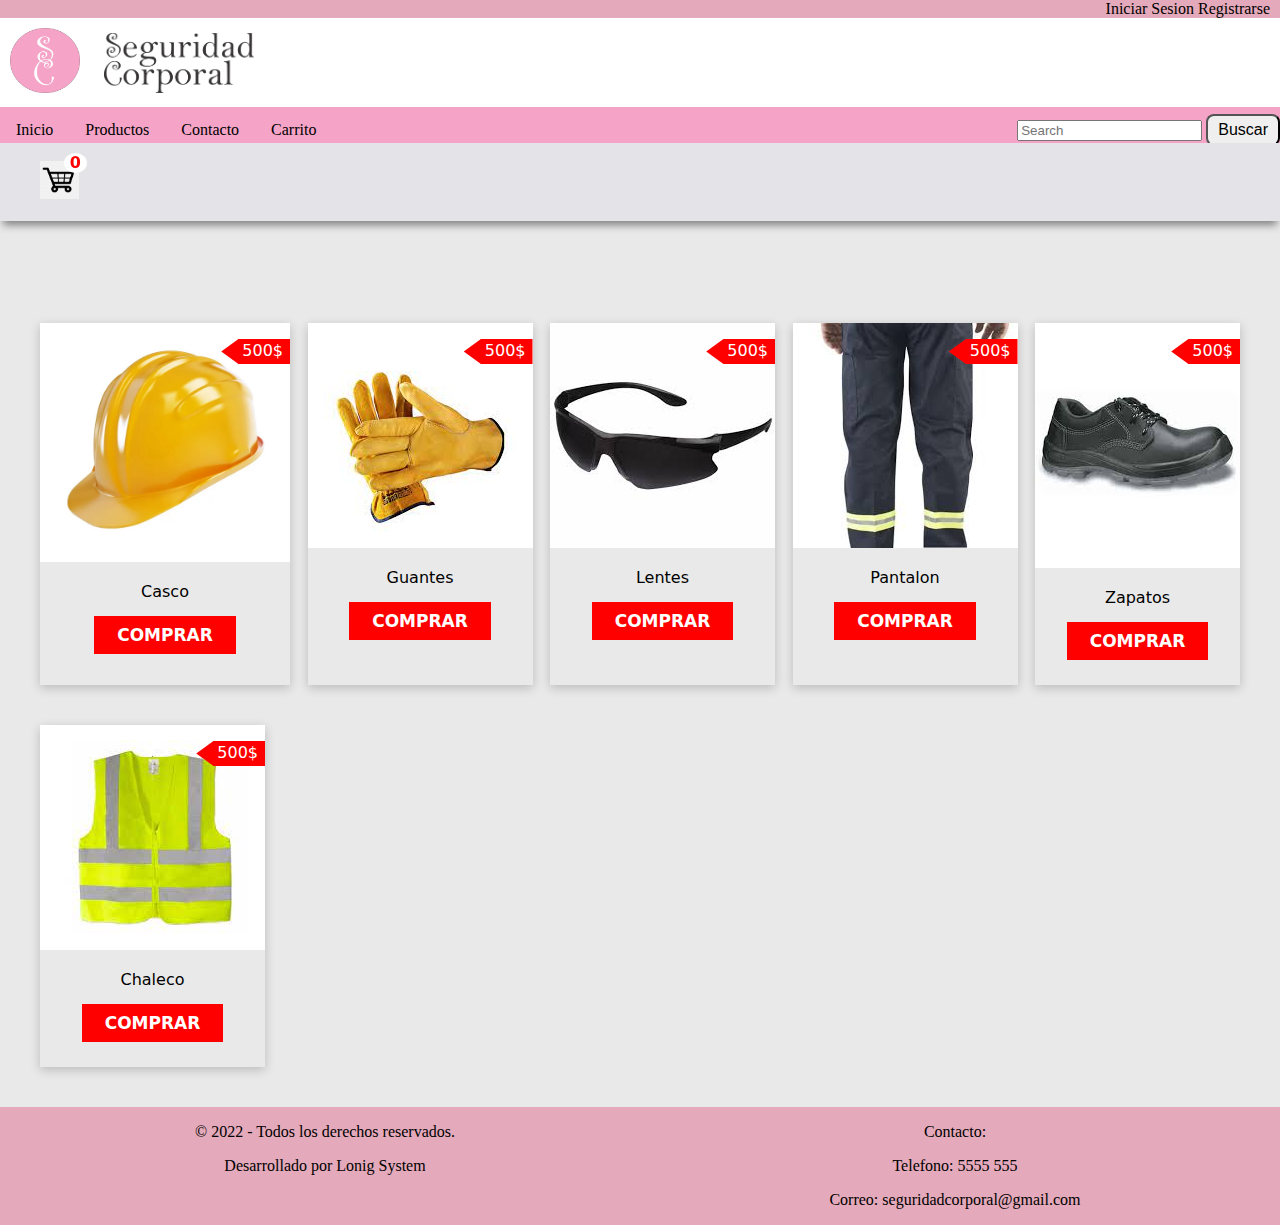
<file: Lonig HTML Actu/Carrito.html>
<!DOCTYPE html>
<html lang="en">
<head>
    <meta charset="UTF-8">
    <meta http-equiv="X-UA-Compatible" content="IE=edge">
    <link rel="icon" type="image/svg+xml" href="./images/favicon.svg" />
    <meta name="viewport" content="width=device-width, initial-scale=1.0">
    <link rel="stylesheet" href="CSS/Carrito.css" />
    <link rel="stylesheet" href="CSS/NavNFooter.css" />
    <title>Carrito</title>
    
    
</head>
<body>
   <!--Inicio de sesion, registro, logotipo e isotipo-->
<div class="InicioRegistro">
    <a href="ini.html"><span class="glyphicon glyphicon-user"></span> Iniciar Sesion</a>
    <a href="regi.html"><span class="glyphicon glyphicon-log-in"></span> Registrarse</a>
   </div>
   <div class="icono">
    <a href="Index.html"><img id="nati" src="IMG/nati.png" title="nati"/></a>
   <img id="isotipo" src="IMG/Isotipo.png" title="SeguridadCorporal"/>
   </div>
 <!--Navegacion-->
   <nav>
     <div class="page-nav">
       <nav class="navbar navbar-inverse">
         <div class="container-fluid">
           <div class="navbar-header">
           </div>
         <ul class="nav navbar-nav">
           
       
           <li class="active"><a href="Index.html">Inicio</a></li>
           <li><a href="Productos.html">Productos</a></li>
           <li><a href="Contacto.html">Contacto</a></li>
           <li><a href="Carrito.html">Carrito</a></li>
           
             <div class="buscar">
             <input type="text" class="form-control" placeholder="Search">
             <button type="submit" class="button-buscar">Buscar</button>
             </div>
           
         </ul>
         </div>
     </div>
   </nav>

    <header>
        <div class="header-section container">
            
            <div>
                <img onmouseover="showCart(this)" class="cart" src="IMG/Carrito.png" alt="">
                <p class="count-product">0</p>
            </div>
            <div class="cart-products" id="products-id">
                <p class="close-btn" onclick="closeBtn()">X</p>
                <h3>Mi carrito</h3>
                <div class="card-items">
                </div>
                <h2>Total: <strong class="price-total">0</strong> $</h2>
            </div>
        </div>
    </header>
    <section class="container">
        <div class="products">
            <div class="carts">
                <div>
                    <img src="IMG/A.jpg" alt="">
                    <p><span>500</span>$</p>
                </div>
                <p class="title">Casco</p>
                <a href="" data-id="1" class="btn-add-cart">Comprar</a>
            </div>
            <div class="carts">
                <div>
                    <img src="IMG/B.jpg" alt="">
                    <p><span>500</span>$</p>
                </div>
                <p class="title">Guantes</p>
                <a href="" class="btn-add-cart" data-id="2">Comprar</a>
            </div>
            <div class="carts">
                <div>
                    <img src="IMG/C.jpg" alt="">
                    <p><span>500</span>$</p>
                </div>
                <p class="title">Lentes</p>
                <a href="" data-id="3" class="btn-add-cart">Comprar</a>
            </div>
            <div class="carts">
                <div>
                    <img src="IMG/D.jpg" alt="">
                    <p><span>500</span>$</p>
                </div>
                <p class="title">Pantalon</p>
                <a href="" data-id="4" class="btn-add-cart">Comprar</a>
            </div>
            <div class="carts">
                <div>
                    <img src="IMG/E.jpg" alt="">
                    <p><span>500</span>$</p>
                </div>
                <p class="title">Zapatos</p>
                <a href="" data-id="5" class="btn-add-cart">Comprar</a>
            </div>
            <div class="carts">
                <div>
                    <img src="IMG/F.jpg" alt="">
                    <p><span>500</span>$</p>
                </div>
                <p class="title"> Chaleco</p>
                <a href="" data-id="6" class="btn-add-cart">Comprar</a>
            </div>
    </section>

    <footer>
        <div class="footerp1">
          <p>© 2022 - Todos los derechos reservados.</p>
          <p>Desarrollado por Lonig System</p>
        </div>
        <div class="footerp2">
          <p>Contacto:</p>
          <p>Telefono: 5555 555</p>
          <p>Correo: seguridadcorporal@gmail.com</p>
        </div>
    
    </footer>

    <script>
        function showCart(x){
            document.getElementById("products-id").style.display = "block";
        }
        function closeBtn(){
             document.getElementById("products-id").style.display = "none";
        }

    </script>
     <script src="JS/Carrito.js"></script>
</body>
</html>
</file>
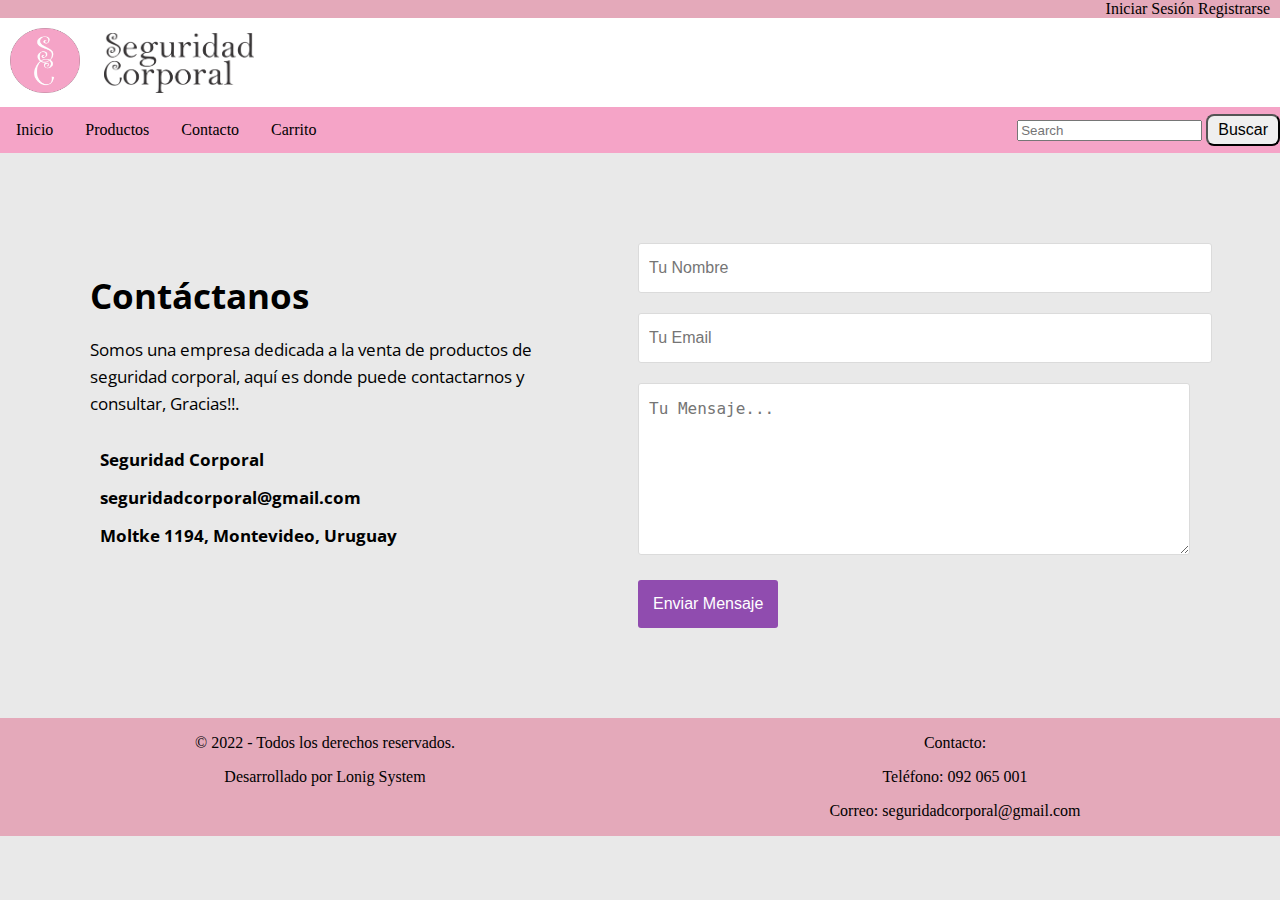
<file: Lonig HTML Actu/Contacto.html>
<!DOCTYPE html>
<html lang="es">
<head>
    <meta charset="UTF-8">
    <meta name="viewport" content="width=device-width, initial-scale=1.0">
    <title>Seguridad Corporal</title>
    <link rel="icon" type="image/svg+xml" href="IMG/nati.png" />
    <link rel="stylesheet" href="CSS/Contacto.css">
    <link rel="stylesheet" href="CSS/NavNFooter.css" />
</head>
<body>
<!--Inicio de sesion, registro, logotipo e isotipo-->
<div class="InicioRegistro">
    <a href="ini.html"><span class="glyphicon glyphicon-user"></span> Iniciar Sesión</a>
    <a href="regi.html"><span class="glyphicon glyphicon-log-in"></span> Registrarse</a>
   </div>
   <div class="icono">
    <a href="Index.html"><img id="nati" src="IMG/nati.png" title="nati"/></a>
   <img id="isotipo" src="IMG/Isotipo.png" title="SeguridadCorporal"/>
   </div>
 <!--Navegacion-->
  <nav>
    <div>
      <div>  
        <ul class="nav">
          <li><a href="Index.html">Inicio</a></li>
          <li><a href="Productos.html">Productos</a></li>
          <li><a href="Contacto.html">Contacto</a></li>
          <li><a href="Mantenimiento.html">Carrito</a></li>
          
          <div class="buscar">
          <input type="text" placeholder="Search">
          <button type="submit" class="button-buscar">Buscar</button>
          </div>
          
        </ul>
      </div>
    </div>
  </nav>



</ul>
    <div class="container-form">
        <div>
            <h2>Contáctanos</h2>
            <p>Somos una empresa dedicada a la venta de productos de seguridad corporal, aquí es donde puede contactarnos y consultar, Gracias!!.</p>
            <a href="#"><i class="fa fa-phone"></i> Seguridad Corporal</a>
            <a href="#"><i class="fa fa-envelope"></i> seguridadcorporal@gmail.com</a>
            <a href="#"><i class="fa fa-map-marked"></i> Moltke 1194, Montevideo, Uruguay</a>
        </div>
        <form action="#"  method="POST">
            <input type="text" required name="nombre" placeholder="Tu Nombre" class="campo">
            <input type="emal" required name="email" placeholder="Tu Email" class="campo">
            <textarea name="mensaje" required placeholder="Tu Mensaje..."></textarea>
            <input type="submit" name="enviar" value="Enviar Mensaje" class="btn-enviar">
        </form>
    </div>

    <footer>
        <div class="footerp1">
          <p>© 2022 - Todos los derechos reservados.</p>
          <p>Desarrollado por Lonig System</p>
        </div>
        <div class="footerp2">
          <p>Contacto:</p>
          <p>Teléfono: 092 065 001</p>
          <p>Correo: seguridadcorporal@gmail.com</p>
        </div>
    
      </footer>
</body>
</html>
</file>
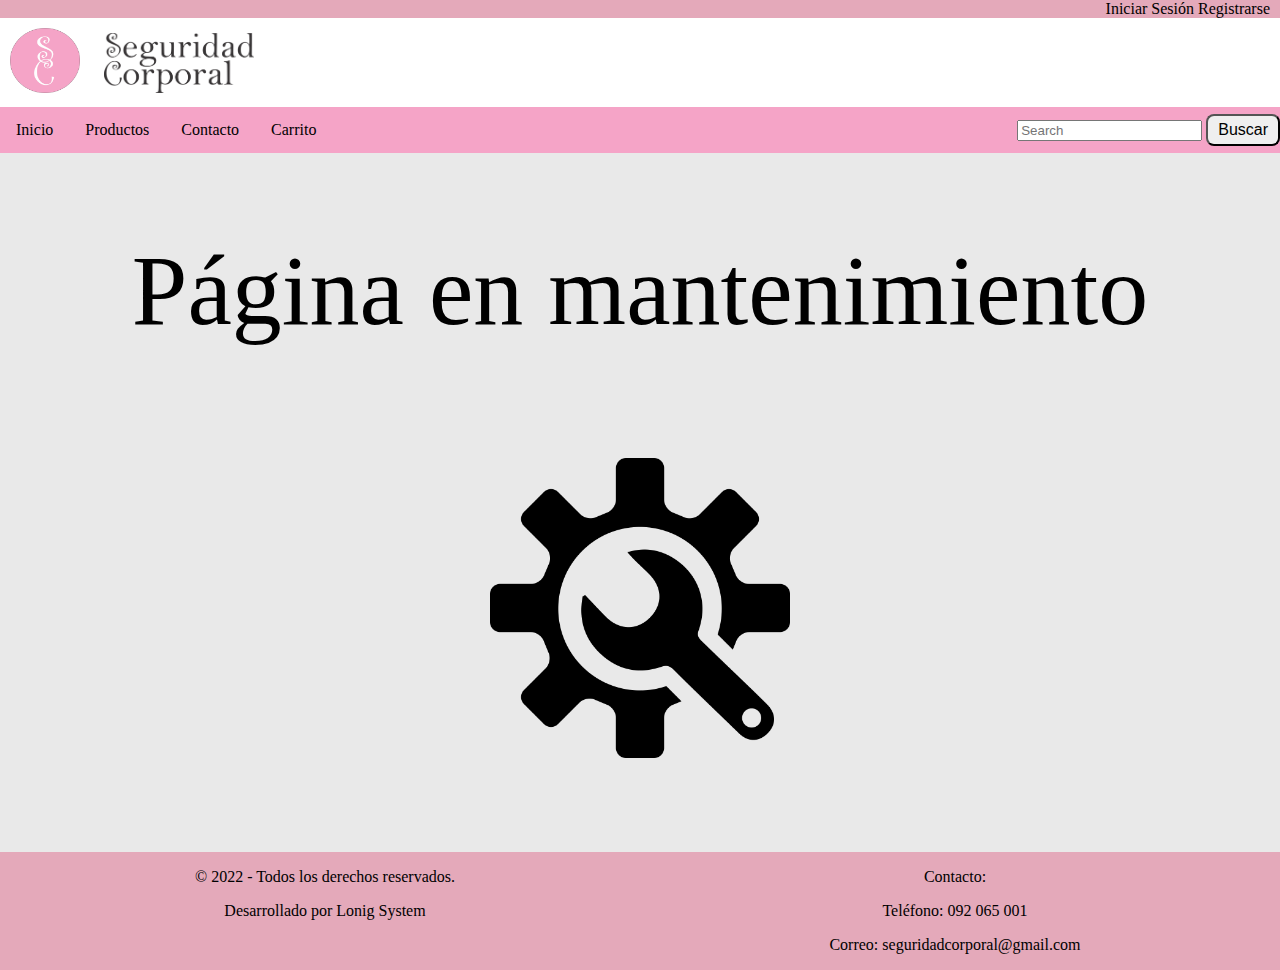
<file: Lonig HTML Actu/Mantenimiento.html>
<!DOCTYPE html>
<html lang="es">
<head>
    <meta charset="UTF-8">
    <meta http-equiv="X-UA-Compatible" content="IE=edge">
    <link rel="icon" type="image/svg+xml" href="IMG/nati.png" />
    <meta name="viewport" content="width=device-width, initial-scale=1.0">
    <link rel="stylesheet" href="CSS/Mantenimiento.css" />
    <link rel="stylesheet" href="CSS/NavNFooter.css" />
    <title>Seguridad Corporal</title>
    
</head>
<body>
    <!--Inicio de sesion, registro, logotipo e isotipo-->
  <div class="InicioRegistro">
    <a href="ini.html"><span class="glyphicon glyphicon-user"></span> Iniciar Sesión</a>
    <a href="regi.html"><span class="glyphicon glyphicon-log-in"></span> Registrarse</a>
   </div>
   <div class="icono">
    <a href="Index.html"><img id="nati" src="IMG/nati.png" title="nati"/></a>
   <img id="isotipo" src="IMG/Isotipo.png" title="SeguridadCorporal"/>
   </div>
 <!--Navegacion-->
   <nav>
    <div>
      <div>  
        <ul class="nav">
          <li><a href="Index.html">Inicio</a></li>
          <li><a href="Productos.html">Productos</a></li>
          <li><a href="Contacto.html">Contacto</a></li>
          <li><a href="Mantenimiento.html">Carrito</a></li>
          
          <div class="buscar">
          <input type="text" placeholder="Search">
          <button type="submit" class="button-buscar">Buscar</button>
          </div>
          
        </ul>
      </div>
    </div>
  </nav>

        <div class="mantenimiento">
            <p>Página en mantenimiento</p>
            <div class="imagen">
                <img src="IMG/Mantenimiento.png" id="ImagenMant">
            </div>
            
       </div>
   
    <footer>
        <div class="footerp1">
          <p>© 2022 - Todos los derechos reservados.</p>
          <p>Desarrollado por Lonig System</p>
        </div>
        <div class="footerp2">
          <p>Contacto:</p>
          <p>Teléfono: 092 065 001</p>
          <p>Correo: seguridadcorporal@gmail.com</p>
        </div>
    
      </footer>

   
</body>
</html>
</file>
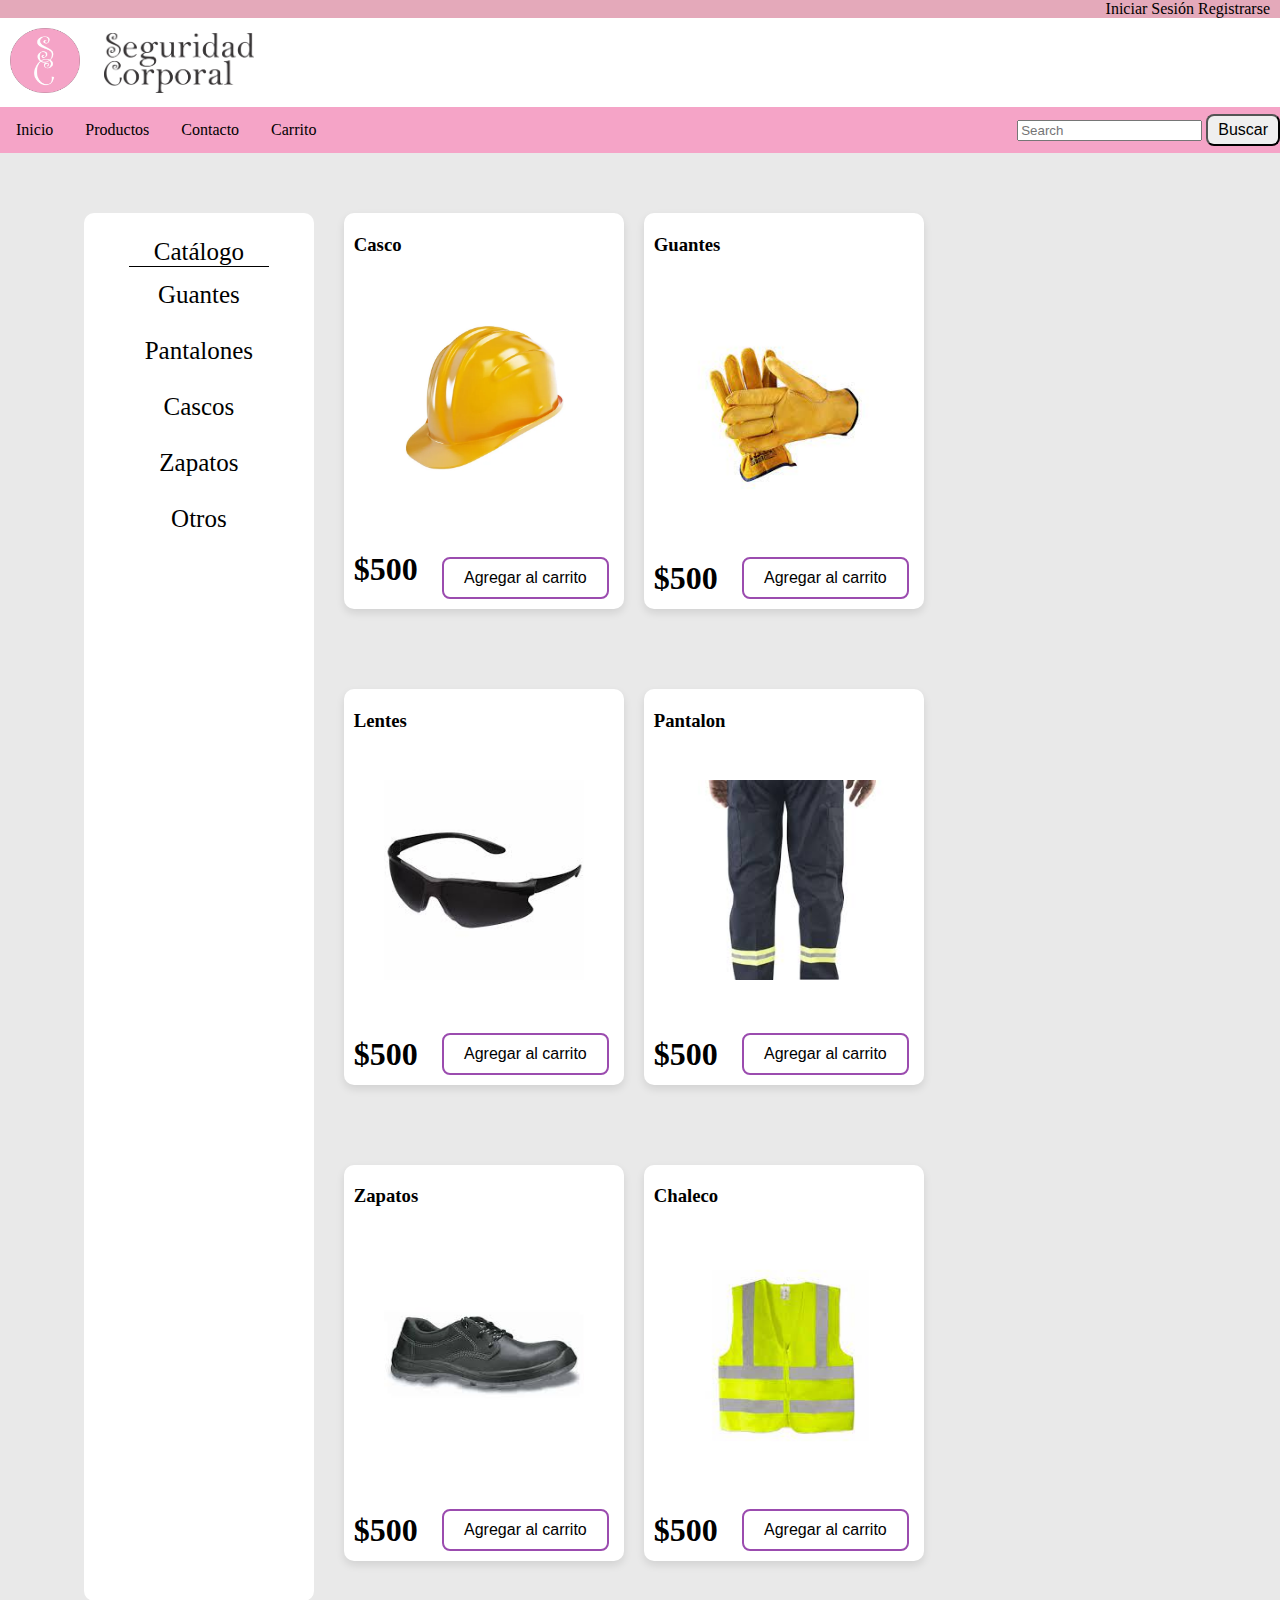
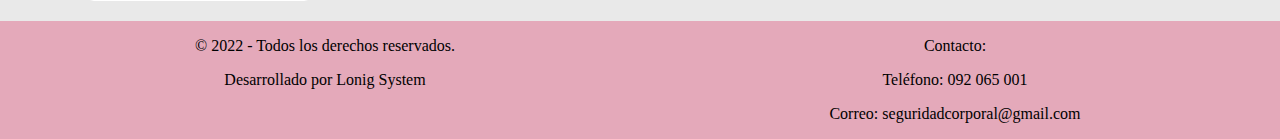
<file: Lonig HTML Actu/Productos.html>
<!DOCTYPE html>
<html lang="es">
<head>
    <meta charset="UTF-8">
    <meta http-equiv="X-UA-Compatible" content="IE=edge">
    <link rel="icon" type="image/svg+xml" href="IMG/nati.png" />
    <meta name="viewport" content="width=device-width, initial-scale=1.0">
    <link rel="stylesheet" href="CSS/Productos.css" />
    <link rel="stylesheet" href="CSS/NavNFooter.css" />
    <title>Seguridad Corporal</title>
    
</head>
<body>
    <!--Inicio de sesion, registro, logotipo e isotipo-->
  <div class="InicioRegistro">
    <a href="ini.html"><span class="glyphicon glyphicon-user"></span> Iniciar Sesión</a>
    <a href="regi.html"><span class="glyphicon glyphicon-log-in"></span> Registrarse</a>
   </div>
   <div class="icono">
    <a href="Index.html"><img id="nati" src="IMG/nati.png" title="nati"/></a>
   <img id="isotipo" src="IMG/Isotipo.png" title="SeguridadCorporal"/>
   </div>
 <!--Navegacion-->
 <nav>
    <div>
      <div>  
        <ul class="nav">
          <li><a href="Index.html">Inicio</a></li>
          <li><a href="Productos.html">Productos</a></li>
          <li><a href="Contacto.html">Contacto</a></li>
          <li><a href="Mantenimiento.html">Carrito</a></li>
        
          <div class="buscar">
          <input type="text" placeholder="Search">
          <button type="submit" class="button-buscar">Buscar</button>
          </div>
        
        </ul>
      </div>
    </div>
  </nav>


   <!--Catalogo de productos-->
   <div class="page-content">

   <div class="flex catalogo">
       
        <div class="flex col-1">
            
            <ul>
                <li class="catalogo">Catálogo</li>
                <li><a href="mantenimiento.html">Guantes</a></li>
                <li><a href="mantenimiento.html">Pantalones</a></li>
                <li><a href="mantenimiento.html">Cascos</a></li>
                <li><a href="mantenimiento.html">Zapatos</a></li>
                <li><a href="mantenimiento.html">Otros</a></li>
            </ul>

        </div>
        <div class="flex col-3">
          <div class="product-container">
            <h3>Casco</h3>
            <a href="Mantenimiento.html">
              <img src="IMG/A.jpg" />
            </a>
            <h1>$500</h1>
            <button class="button-add" onclick="clickAlert()">Agregar al carrito</button>
        </div>

        <div class="product-container">
          <h3>Guantes</h3>
          <a href="Mantenimiento.html">
            <img src="IMG/B.jpg" />
          </a>
          <h1>$500</h1>
          <button class="button-add" onclick="clickAlert()">Agregar al carrito</button>
      </div>

        <div class="product-container">
          <h3>Lentes</h3>
          <a href="Mantenimiento.html">
            <img src="IMG/C.jpg" />
          </a>
          <h1>$500</h1>
          <button class="button-add" onclick="clickAlert()">Agregar al carrito</button>
      </div>

        <div class="product-container">
          <h3>Pantalon</h3>
          <a href="Mantenimiento.html">
            <img src="IMG/D.jpg" />
          </a>
          <h1>$500</h1>
          <button class="button-add" onclick="clickAlert()">Agregar al carrito</button>
      </div>

        <div class="product-container">
          <h3>Zapatos</h3>
          <a href="Mantenimiento.html">
            <img src="IMG/E.jpg" />
          </a>
          <h1>$500</h1>
          <button class="button-add" onclick="clickAlert()">Agregar al carrito</button>
      </div>

        <div class="product-container">
            <h3>Chaleco</h3>
            <a href="Mantenimiento.html">
              <img src="IMG/F.jpg" />
            </a>
            <h1>$500</h1>
            <button class="button-add" onclick="clickAlert()">Agregar al carrito</button>
        </div>
        </div>
   </div>

    </div>



   
    <footer>
        <div class="footerp1">
          <p>© 2022 - Todos los derechos reservados.</p>
          <p>Desarrollado por Lonig System</p>
        </div>
        <div class="footerp2">
          <p>Contacto:</p>
          <p>Teléfono: 092 065 001</p>
          <p>Correo: seguridadcorporal@gmail.com</p>
        </div>
    
      </footer>

    <script>

        function clickAlert() {
            alert("Función no disponible.");
        }



    </script>
</body>
</html>
</file>
<file: Lonig HTML Actu/CSS/Carrito.css>
body{
    font-family: system-ui;
}
#nati a {
    position: absolute; 
    left: -80px; 
    transition: 0.3s; 
    padding: 15px; 
    width: 100px; 
    text-decoration: none; 
    font-size: 20px;
    color: white;
    border-radius: 0 5px 5px 0;
  }
  
  #nati a:hover {
    left: 0;
  }
  
  

  div.active {
    background-color: #333;
    overflow: auto;
    white-space: nowrap;
  }
  
  div.active a {
    display: inline-block;
    color: white;
    text-align: center;
    padding: 14px;
    text-decoration: none;
  }
  
  div.active a:hover {
    background-color: #777;
  }
header{
    background-color: #e4e4e8;
    padding-top: 18px;
    padding-bottom: 18px;
    box-shadow: 0 7px 8px -3px grey;
    position: fixed;
    width: 100%;
    margin-top: -10px;
    z-index: 99;
}
.button-checkout {
    background-color: white;
    color: black;
    border: 2px solid #008CBA;
    transition-duration: 0.4s;
    position: absolute;
    right: 15px;
    bottom: 15px;
}
.container{
    max-width: 1200px;
    text-align: center;
    margin: auto;
}
.header-section{
    display: flex;
    justify-content: space-between;
    margin: auto;
    align-items: center;
    position: relative;
}
.header-section div{
    position: relative;
}
.header-section p{
    position: absolute;
    top: -24px;
    right: -8px;
    background-color: #fff;
    padding: 1px 6px;
    border-radius: 50%;
    color: red;
    font-weight: 700;
    font-family: system-ui;
    line-height: 18px;
}
.logo{
    width: 164px;
    height: 84px;
    cursor: pointer;
}
.cart{
    width: 39px;
    height: 38px;
    /* cursor: pointer; */
}
.cart-products{
    position: absolute!important;
    top: 82px;
    right: -18px;
    background-color: #fff;
    padding: 0 18px;
    box-shadow: 0 3px 10px rgb(0 0 0 / 20%);
    display: none;

    min-width: 290px;
}
/* .cart:hover{
    margin-bottom: 16px;
    transition-duration: .5s;
} */
.cart:hover{
    margin-bottom: 16px;
    transition-duration: .5s;
}
/*end header*/
.products{
    /* margin-top: 60px; */
    padding-top: 170px;
    display: flex;
    flex-wrap: wrap;
    justify-content: space-between;
}

.carts{
    max-width: 250px;
    box-shadow: 0 3px 10px rgb(0 0 0 / 20%);
    padding-bottom: 34px;
    margin-bottom: 40px;
}
.carts img{
    width: 100%;
}
.carts p{
    font-family: system-ui;
    font-weight: 500;
    padding: 0 20px;
    margin-bottom: 24px;
}
.carts div p{
    position: absolute;
    top: 0;
    right: 0px;
    background-color: red;
    color: #fff;
    padding: 2px 7px 4px 21px;
    clip-path: polygon(25% 0%, 100% 0%, 100% 100%, 25% 100%, 0% 50%);
}
.carts div{
    position: relative;
}
.carts a{
    font-family: system-ui;
    text-decoration: none;
    background: red;
    padding: 9px 23px;
    color: #fff;
    font-size: 17px;
    text-transform: uppercase;
    font-weight: 700;
}

.carts a:hover{
    background: #fff;
    color: red;
    border: solid 2px red;
    transition-duration: .3s;
}
/* .carts a:hover + .cart-products{
    display: block;
} */
/*float cart*/
.cart-products .item img{
    width: 115px;
}

.cart-products .item{
    display: flex;
    align-items: center;
    border-bottom: solid 2px red;
}
.cart-products .item .item-content{
    margin: 0 19px;
    width: 201px;
}
.cart-products .item .item-content h5{
    margin: 0;
    font-size: 15px;
    font-weight: 400;
    font-family: system-ui;
}
.cart-products .item .item-content h6{
    margin: 0;
    font-size: 13px;
    font-weight: 400;
    font-family: system-ui;
}
.cart-products .item span{
    background-color: red;
    padding: 0px 5px;
    border-radius: 50%;
    color: #fff;
    font-family: system-ui;
    cursor: pointer;
}
.cart-products h3{
    margin-bottom: 0;
}
.cart-products .item .item-content h5.cart-price{
    font-weight: 700;
}

/*stye to btn close*/
p.close-btn{
    top: -4px;
    right: 6px;
    cursor: pointer;
    color: #000;
}
p.author {
    display: flex;
    justify-content: center;
    FONT-VARIANT: JIS04;
    margin-top: 3%;
    gap: 7px;
}
p.author a {
    text-decoration: none;
    font-weight: 700;
    color: #000;
}
</file>
<file: Lonig HTML Actu/CSS/NavNFooter.css>
body {
    margin: 0px;
    max-width: 400%;
    max-height: 200%;
    background-color: #e9e9e9;
    font-family: 'clean;';
}

h1 {
    max-width: 80%;
    max-height: 80%;
}
#nati{
    position:left;
    left:40%;
    top:50px;
    width:70px;
    height:65px;
    padding:10px;
    
}
#isotipo{
    position:left;
    left:40%;
    top:50px;
    width:150px;
    height:60px;
    padding:10px;
    
}
.icono{
    background-color:white;
}
ul.nav {
  list-style-type: none;
  margin: 0;
  padding: 0;
  overflow: hidden;
  background-color: #f5a4c7;
}

ul.nav > li{
  float: left;
  justify-content: space-between;
}


li a {
  display: block;
  color: black;
  text-align: center;
  padding: 14px 16px;
  text-decoration: none;
}

ul.nav > li a:hover {
  background-color: #db76d8;
}

.InicioRegistro{
    text-align: right;
    color:black;
    background-color: #e4a9ba;
    padding-right:10px;
}
.InicioRegistro a{
    color: black;
    text-decoration: none;
}

.buscar{
    float:right;
    
}
.button-buscar {
    font-size: 16px;
    text-align: left;
    border-radius: 8px;
    padding: 5px 10px;
    margin-top: 7px;
}

footer{
  background-color: #e4a9ba;
  color: black;
  padding-left: 10px ;
  padding-right: 10px ;
  display: flex;
  
}
.footerp1{
  text-align: center;
  position: relative;
  flex-basis: 50%;
}
.footerp2{
  text-align: center;
  position: relative;
  flex-basis: 50%;
}
</file>
<file: Lonig HTML Actu/CSS/Contacto.css>
@import url('https://fonts.googleapis.com/css2?family=Open+Sans:wght@400;700&display=swap');
.container-form{
    margin: 0;
    padding: 0;
    box-sizing: border-box;
    font-family: 'Open Sans', sans-serif;
}
div.active {
    background-color: #333;
    overflow: auto;
    white-space: nowrap;
  }
  
  div.active a {
    display: inline-block;
    color: white;
    text-align: center;
    padding: 14px;
    text-decoration: none;
  }
  
  div.active a:hover {
    background-color: #777;
  }
.container-form{
    width: 100%;
    max-width: 1100px;
    margin: auto;
    display: grid;
    grid-template-columns: repeat(2,1fr);
    grid-gap: 50px;
    margin-top: 90px;
    margin-bottom: 90px;
}
.container-form h2{
    margin-bottom: 15px;
    font-size: 35px
}
.container-form p{
    font-size: 17px;
    line-height: 1.6;
    margin-bottom: 30px;
}
.container-form a{
    font-size: 17px;
    display: inline-block;
    text-decoration: none;
    width: 100%;
    margin-bottom: 15px;
    color: black;
    font-weight: 700;
}
.container-form a i{
    color: orange;
    margin-right: 10px;
}
.container-form form .campo, textarea{
    width: 100%;
    padding: 15px 10px;
    font-size: 16px;
    border: 1px solid #dbdbdb;
    margin-bottom: 20px;
    border-radius: 3px;
    outline: 0px;
}
.container-form form textarea{
    max-width: 530px;
    min-width: 530px;
    min-height: 140px;
    max-height: 150px;
}
.container-form .btn-enviar{
    padding: 15px;
    font-size: 16px;
    border: none;
    outline: 0px;
    background: rgb(144, 76, 175);
    color: white;
    border-radius: 3px;
    cursor: pointer;
    transition: all 300ms ease;
}
.container-form .btn-enviar:hover{
    background: #9c03e3;
}
</file>
<file: Lonig HTML Actu/CSS/Mantenimiento.css>
.imagen{
    width:100%;
    text-align: center;
}
.mantenimiento p{
    font-size: 100px;
    text-align: center;
    margin-top: 80px;
}
#ImagenMant{
    width:300px;
    height:300px;
    padding:10px;
    margin-bottom: 80px;
}
</file>
<file: Lonig HTML Actu/CSS/Productos.css>
.flex{
    width: 100%;
    display: flex;
    margin:10px;
    justify-content: auto;
}
.col-1 ul{
    list-style-type: none;
    padding-inline-start: 0;
}
.col-1 {
    background-color: #ffffff;
    width: 300px;
    justify-content: center;
    margin-top: 50px;
    border-radius: 10px;
    font-size: 25px;
}
.col-1 ul li.catalogo {
    text-align: center;
    border-bottom: 1px solid black;

   
    
}
.col-3{
    flex-wrap: wrap;
}
.page-content{
    width: 90%;
    margin-top: 30px ;
    margin:auto;

}


.product-container {
    margin: 10px;
    margin-top: 40px;
    margin-bottom: 40px;
    border-radius: 10px;
    padding: 2px 10px;
    position: relative;
    box-shadow: 0 4px 8px 0 rgba(0, 0, 0, 0.102);
    background-color: white;
    min-width: 200px;
}

.product-container:hover {
    box-shadow: 0 8px 16px 0 rgba(0,0,0,0.2);
  }

.product-container img {
    padding:30px;
    width: 200px;
    max-height: 200px;
}

.product-container h1 {
    margin-bottom: 10px;
    margin-right: 10px;
}

.button-add {
    background-color: white;
    color: black;
    border: 2px solid #9b4caf; 
    transition-duration: 0.4s;
    position: absolute;
    right: 15px;
    bottom: 10px;
}

.button-add:hover {
    background-color: #904caf; 
    color: white;
}
button {
    font-size: 16px;
    text-align: left;
    border-radius: 8px;
    padding: 10px 20px;
}
</file>
